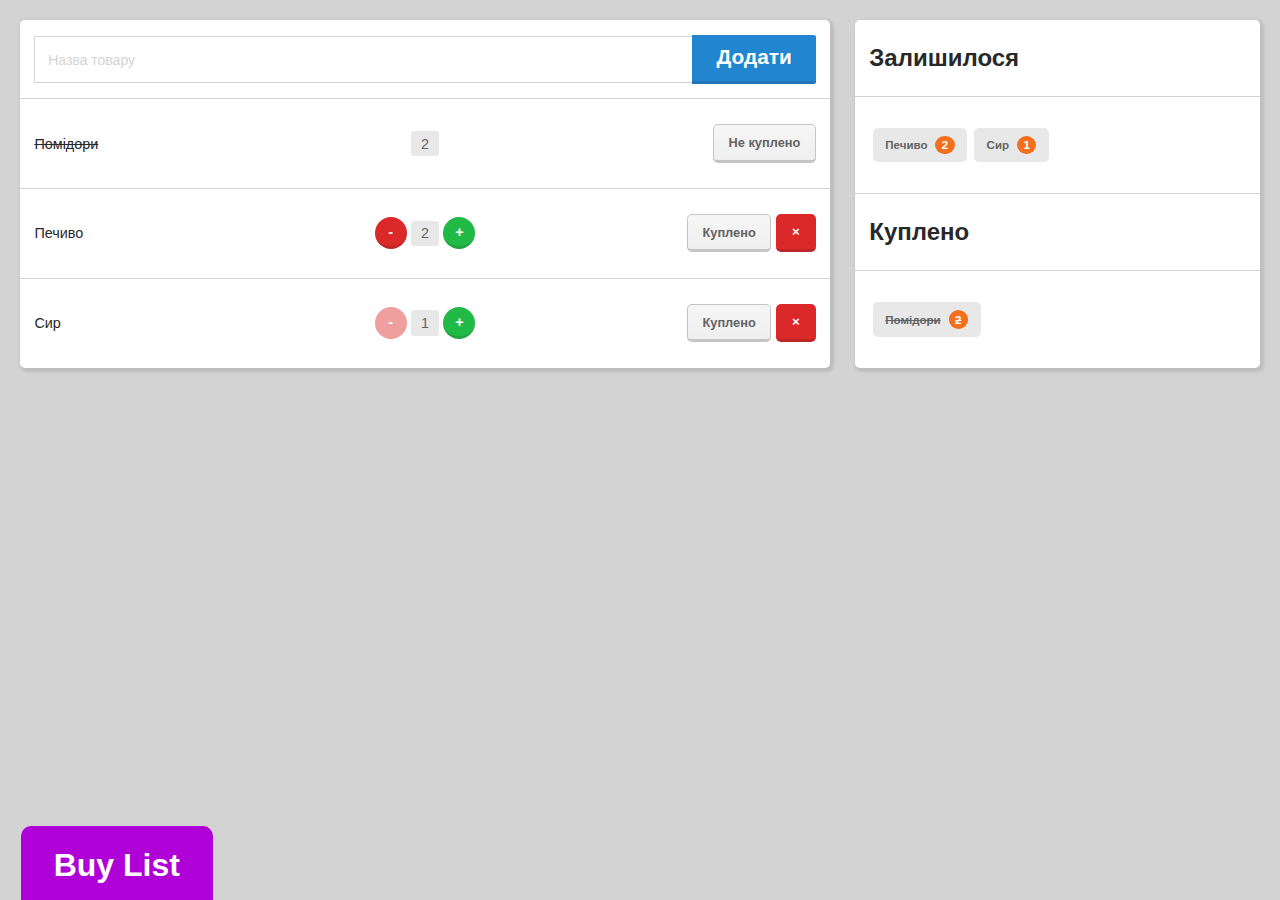
<file: index.html>
<!DOCTYPE html>
<html lang="uk">
<head>
    <title>Homework 2</title>
    <meta charset="UTF-8">
    <meta name="viewport" content="width=device-width, initial-scale=1.0">
    <link rel="stylesheet" href="main.css">
    <script src="script.js" defer></script>
</head>
<body>
    <div class="shopping-cart-container">
        <section class="product-management">
            <div class="product-search">
                <input type="text" id="product-search-input" name="search-product" placeholder="Назва товару" />
                <button type="button" id="product-add-button" data-tooltip="Додати продукт">Додати</button>
            </div>
            <div class="product-list-main">
            </div>
        </section>

        <section class="summary-lists">
            <section class="unbought-products">
                <span class="summary-title">Залишилося</span>
                <div class="unbought-product-list">
                </div>
            </section>

            <section class="purchased-products">
                <span class="summary-title">Куплено</span>
                <div class="purchased-product-list">
                </div>
            </section>
        </section>
    </div>

    <section class="badge">
        <span class="badge-title">Buy List</span>
        <div class="creator-info">
            <span class="creator-label">Created by:</span>
            <span class="creator-name">Maryna Samsoniuk</span>
        </div>
    </section>
</body>
</html>
</file>
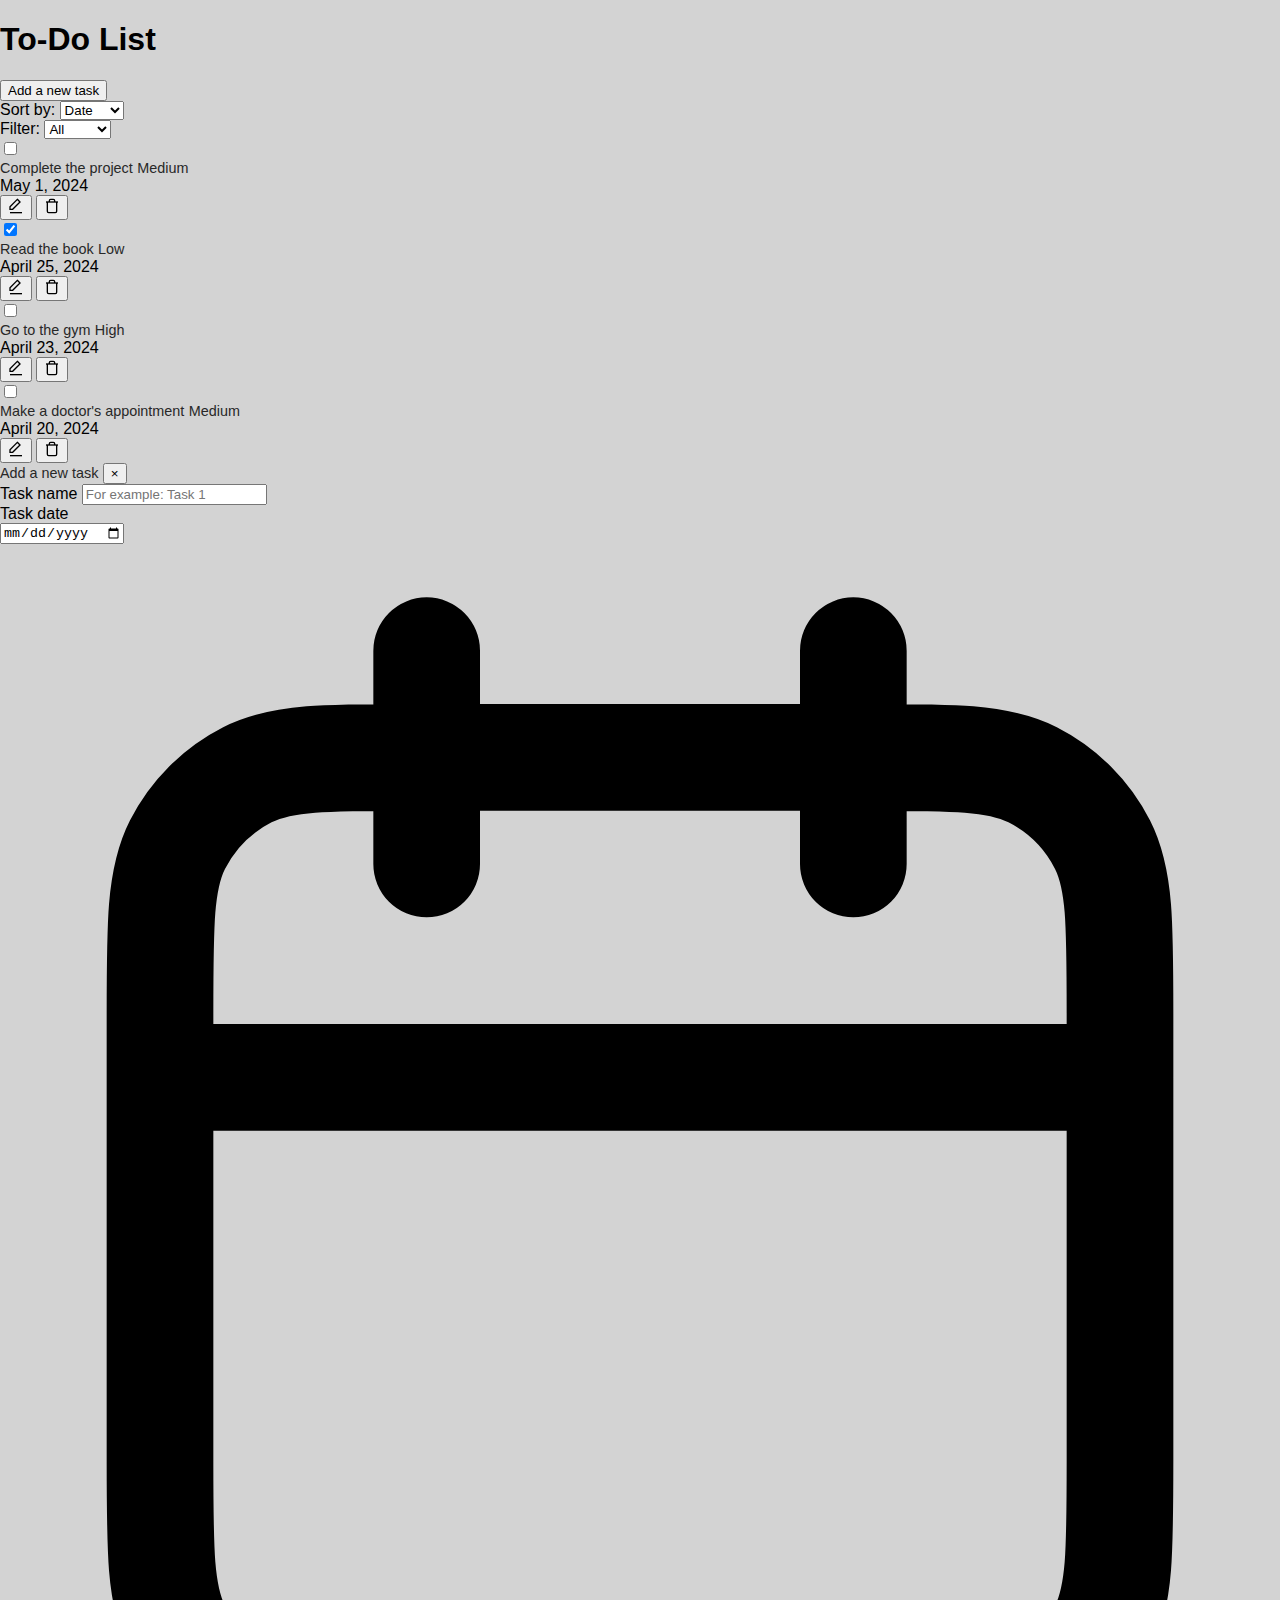
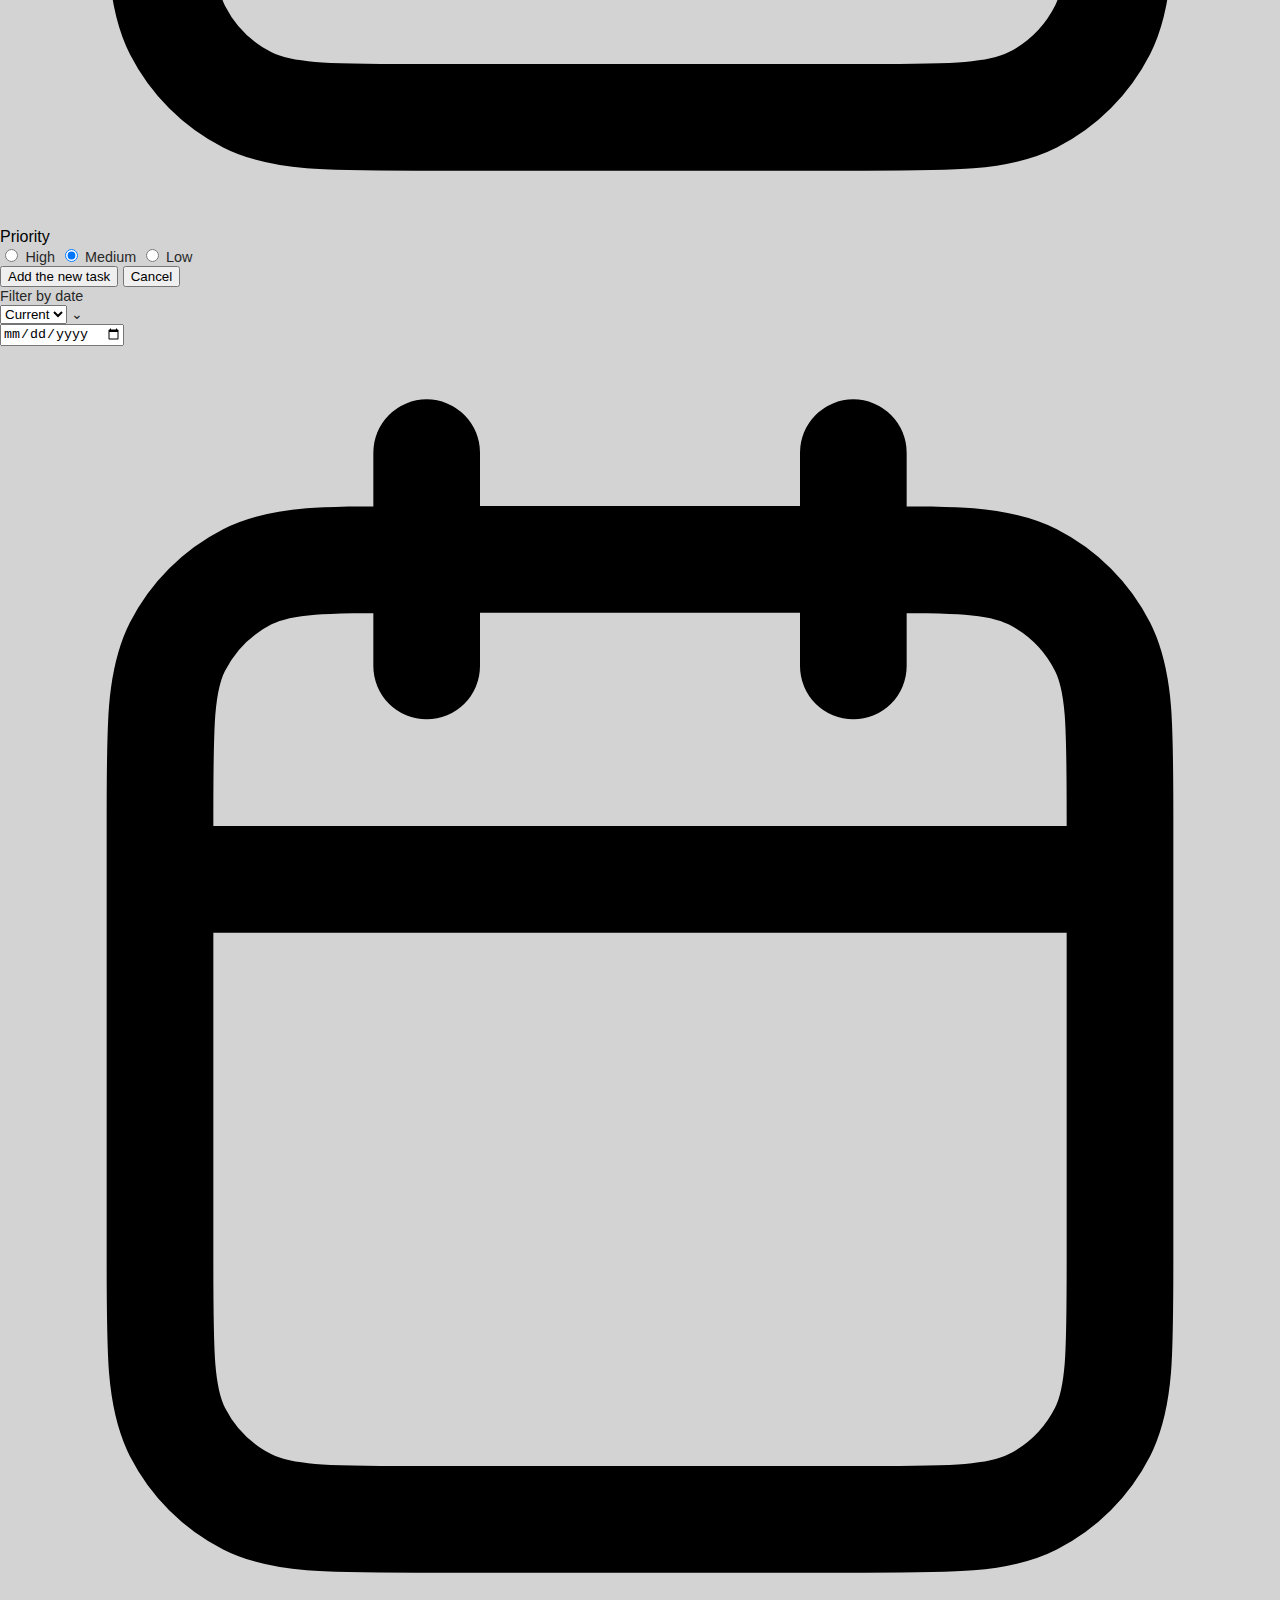
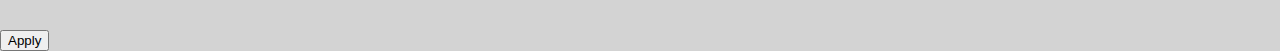
<file: lab4.html>
<!DOCTYPE html>
<html lang="uk">

<head>
    <title>Homework 4</title>
    <meta charset="UTF-8" />
    <meta name="viewport" content="width=device-width, initial-scale=1.0" />
    <link rel="stylesheet" href="main.css" />
</head>

<body>
    <main class="to-do-app">
        <h1 class="to-do-title">To-Do List</h1>

        <section class="task-adder" id="task-adder">
            <button type="button" class="add-task-button">Add a new task</button>
        </section>

        <section class="task-controls">
            <div class="control-group">
                <label for="sort-select" class="control-label">Sort by:</label>
                <select id="sort-select" class="control-select">
                    <option value="date">Date</option>
                    <option value="priority">Priority</option>
                </select>
            </div>
            <div class="control-group">
                <label for="filter-select" class="control-label">Filter:</label>
                <select id="filter-select" class="control-select">
                    <option value="all">All</option>
                    <option value="done">Current</option>
                </select>
            </div>
        </section>

        <section class="task-list">
            <article class="task-item">
                <input type="checkbox" class="task-status" />
                <div class="task-details">
                    <span class="task-title">Complete the project</span>
                    <span class="task-priority priority-medium">Medium</span>
                </div>
                <div class="task-date">May 1, 2024</div>
                <div class="task-actions">
                    <button class="edit-btn">
                        <svg width="16" height="16" viewBox="0 0 24 24" fill="none" stroke="currentColor"
                            stroke-width="2">
                            <polygon points="14,2 18,6 7,17 3,17 3,13 14,2" />
                            <line x1="3" y1="22" x2="21" y2="22" />
                        </svg>
                    </button>
                    <button class="delete-btn">
                        <svg width="16" height="16" viewBox="0 0 24 24" fill="none" stroke="currentColor"
                            stroke-width="2">
                            <polyline points="3,6 5,6 21,6" />
                            <path d="m19,6v14a2,2 0,0,1-2,2H7a2,2 0,0,1-2-2V6m3,0V4a2,2 0,0,1,2-2h4a2,2 0,0,1,2,2v2" />
                        </svg>
                    </button>
                </div>
            </article>

            <article class="task-item done">
                <input type="checkbox" class="task-status" checked />
                <div class="task-details">
                    <span class="task-title">Read the book</span>
                    <span class="task-priority priority-low">Low</span>
                </div>
                <div class="task-date">April 25, 2024</div>
                <div class="task-actions">
                    <button class="edit-btn">
                        <svg width="16" height="16" viewBox="0 0 24 24" fill="none" stroke="currentColor"
                            stroke-width="2">
                            <polygon points="14,2 18,6 7,17 3,17 3,13 14,2" />
                            <line x1="3" y1="22" x2="21" y2="22" />
                        </svg>
                    </button>
                    <button class="delete-btn">
                        <svg width="16" height="16" viewBox="0 0 24 24" fill="none" stroke="currentColor"
                            stroke-width="2">
                            <polyline points="3,6 5,6 21,6" />
                            <path d="m19,6v14a2,2 0,0,1-2,2H7a2,2 0,0,1-2-2V6m3,0V4a2,2 0,0,1,2-2h4a2,2 0,0,1,2,2v2" />
                        </svg>
                    </button>
                </div>
            </article>

            <article class="task-item">
                <input type="checkbox" class="task-status" />
                <div class="task-details">
                    <span class="task-title">Go to the gym</span>
                    <span class="task-priority priority-high">High</span>
                </div>
                <div class="task-date">April 23, 2024</div>
                <div class="task-actions">
                    <button class="edit-btn">
                        <svg width="16" height="16" viewBox="0 0 24 24" fill="none" stroke="currentColor"
                            stroke-width="2">
                            <polygon points="14,2 18,6 7,17 3,17 3,13 14,2" />
                            <line x1="3" y1="22" x2="21" y2="22" />
                        </svg>
                    </button>
                    <button class="delete-btn">
                        <svg width="16" height="16" viewBox="0 0 24 24" fill="none" stroke="currentColor"
                            stroke-width="2">
                            <polyline points="3,6 5,6 21,6" />
                            <path d="m19,6v14a2,2 0,0,1-2,2H7a2,2 0,0,1-2-2V6m3,0V4a2,2 0,0,1,2-2h4a2,2 0,0,1,2,2v2" />
                        </svg>
                    </button>
                </div>
            </article>

            <article class="task-item">
                <input type="checkbox" class="task-status" />
                <div class="task-details">
                    <span class="task-title">Make a doctor's appointment</span>
                    <span class="task-priority priority-medium">Medium</span>
                </div>
                <div class="task-date">April 20, 2024</div>
                <div class="task-actions">
                    <button class="edit-btn">
                        <svg width="16" height="16" viewBox="0 0 24 24" fill="none" stroke="currentColor"
                            stroke-width="2">
                            <polygon points="14,2 18,6 7,17 3,17 3,13 14,2" />
                            <line x1="3" y1="22" x2="21" y2="22" />
                        </svg>
                    </button>
                    <button class="delete-btn">
                        <svg width="16" height="16" viewBox="0 0 24 24" fill="none" stroke="currentColor"
                            stroke-width="2">
                            <polyline points="3,6 5,6 21,6" />
                            <path d="m19,6v14a2,2 0,0,1-2,2H7a2,2 0,0,1-2-2V6m3,0V4a2,2 0,0,1,2-2h4a2,2 0,0,1,2,2v2" />
                        </svg>
                    </button>
                </div>
            </article>
        </section>
    </main>

    <div class="new-task-window hidden">
        <header class="window-header">
            <span class="add-title">Add a new task</span>
            <button class="close-btn" onclick="closePopup()">×</button>
        </header>

        <form class="add-new-task">
            <div class="form-group">
                <label for="task-name">Task name</label>
                <input type="text" id="task-name" name="task-name" placeholder="For example: Task 1" required>
            </div>

            <div class="form-group">
                <label for="task-date">Task date</label>
                <div class="task-date-info">
                    <input type="date" id="task-date" name="task-date" required>
                    <svg class="calendar-icon" viewBox="0 0 24 24" fill="none" xmlns="http://www.w3.org/2000/svg">
                        <path
                            d="M21 10H3M16 2V6M8 2V6M7.8 22H16.2C17.8802 22 18.7202 22 19.362 21.673C19.9265 21.3854 20.3854 20.9265 20.673 20.362C21 19.7202 21 18.8802 21 17.2V8.8C21 7.11984 21 6.27976 20.673 5.63803C20.3854 5.07354 19.9265 4.6146 19.362 4.32698C18.7202 4 17.8802 4 16.2 4H7.8C6.11984 4 5.27976 4 4.63803 4.32698C4.07354 4.6146 3.6146 5.07354 3.32698 5.63803C3 6.27976 3 7.11984 3 8.8V17.2C3 18.8802 3 19.7202 3.32698 20.362C3.6146 20.9265 4.07354 21.3854 4.63803 21.673C5.27976 22 6.11984 22 7.8 22Z"
                            stroke="currentColor" stroke-width="2" stroke-linecap="round" stroke-linejoin="round" />
                    </svg>
                </div>
            </div>

            <div class="form-group">
                <label class="priority-label">Priority</label>
                <div class="priority-options">
                    <label class="priority-option">
                        <input type="radio" name="priority" value="high">
                        <span class="priority-text">High</span>
                    </label>
                    <label class="priority-option">
                        <input type="radio" name="priority" value="medium" checked>
                        <span class="priority-text">Medium</span>
                    </label>
                    <label class="priority-option">
                        <input type="radio" name="priority" value="low">
                        <span class="priority-text">Low</span>
                    </label>
                </div>
            </div>

            <div class="form-buttons">
                <button type="submit" class="add-btn">Add the new task</button>
                <button type="button" class="cancel-btn" onclick="closePopup()">Cancel</button>
            </div>
        </form>
    </div>


    <div class="task-filter-window hidden">
        <span class="filter-title">Filter by date</span>

        <div class="filter-select">
            <select>
                <option>Current</option>
                <option>All</option>
                <option>Past</option>
            </select>
            <span class="arrow">⌄</span>
        </div>

        <div class="filter-date-info">
            <input type="date" id="filter-date" name="filter-date" required>
            <svg class="calendar-icon" viewBox="0 0 24 24" fill="none" xmlns="http://www.w3.org/2000/svg">
                <path
                    d="M21 10H3M16 2V6M8 2V6M7.8 22H16.2C17.8802 22 18.7202 22 19.362 21.673C19.9265 21.3854 20.3854 20.9265 20.673 20.362C21 19.7202 21 18.8802 21 17.2V8.8C21 7.11984 21 6.27976 20.673 5.63803C20.3854 5.07354 19.9265 4.6146 19.362 4.32698C18.7202 4 17.8802 4 16.2 4H7.8C6.11984 4 5.27976 4 4.63803 4.32698C4.07354 4.6146 3.6146 5.07354 3.32698 5.63803C3 6.27976 3 7.11984 3 8.8V17.2C3 18.8802 3 19.7202 3.32698 20.362C3.6146 20.9265 4.07354 21.3854 4.63803 21.673C5.27976 22 6.11984 22 7.8 22Z"
                    stroke="currentColor" stroke-width="2" stroke-linecap="round" stroke-linejoin="round" />
            </svg>
        </div>

        <button class="apply-btn">Apply</button>
    </div>

</body>

</html>
</file>
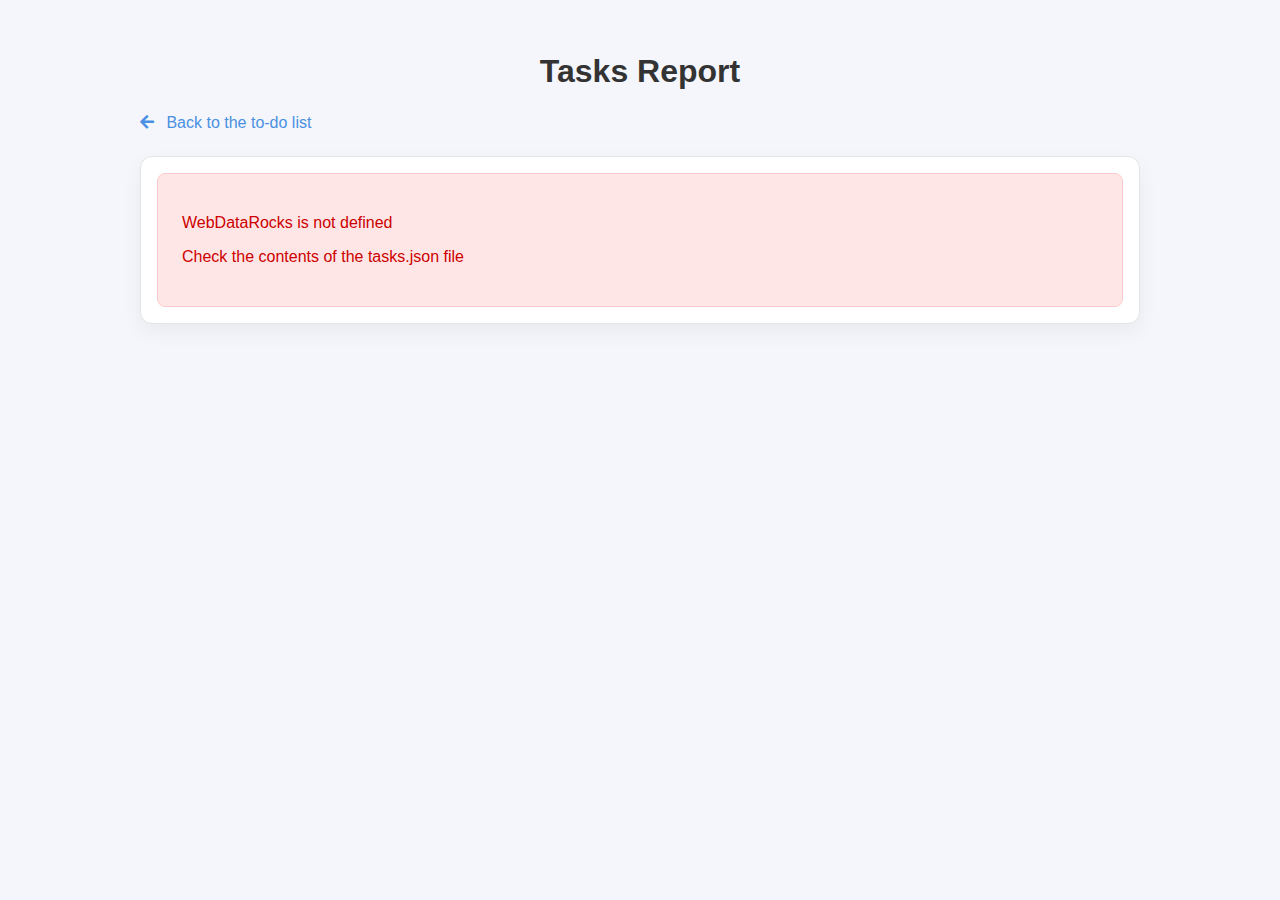
<file: report.html>
<!DOCTYPE html>
<html lang="en">
<head>
    <meta charset="UTF-8">
    <meta name="viewport" content="width=device-width, initial-scale=1.0">
    <title>Tasks Report</title>
    <link rel="stylesheet" href="report.css">
    <link rel="stylesheet" href="https://cdn.webdatarocks.com/latest/webdatarocks.min.css">
    <link rel="stylesheet" href="https://cdnjs.cloudflare.com/ajax/libs/font-awesome/5.15.4/css/all.min.css">
</head>
<body>
    <div class="container">
        <h1>Tasks Report</h1>
        <a href="lab4.html" class="back-link"><i class="fas fa-arrow-left"></i> Back to the to-do list</a>
    
        <div id="wdr-component"></div>
    </div>

    <script src="https://cdn.webdatarocks.com/latest/webdatarocks.toolbar.min.js"></script>
    <script src="https://cdn.webdatarocks.com/latest/webdatarocks.js"></script>

    <script src="report.js"></script>
</body>
</html>
</file>
<file: main.css>
:root {
    --light-text-color: #636363;
    --dark-text-color: #282828;
    --light-blue-color: #2185D0;
    --dark-blue-color: #2276b7;
    --orange: #f2701d;
    --light-purple-color: #ae00d7;
    --dark-purple-color: #4d01da;
    --light-gray-color: #f6f6f6;
    --dark-gray-color: #c5c5c6;
}

html {
    font-size: 16px;
}

body {
    background-color: lightgray;
    box-sizing: border-box;
    font-family: Arial, sans-serif;
    margin: 0;
    padding: 0;
}

span {
    color: var(--dark-text-color);
    font-size: 0.9em;
} 

.bought {
    text-decoration: line-through;
}

.inaccessible {
    display: none;
}

button:active {
    transform: scale(0.97);
}

.purchase-status-button {
    background: linear-gradient(to bottom, #f6f6f6, #efefef);
    border: 1px solid var(--dark-gray-color);
    border-bottom: 3px solid var(--dark-gray-color);
    border-radius: 5px;
    padding: 0.6rem 0.9rem;
    color: var(--light-text-color);
    cursor: pointer;
    white-space: nowrap;
    flex-shrink: 0;
    font-weight: bold;
    font-size: 0.8rem;
}

.purchase-status-button:active {
    background: linear-gradient(to bottom, #e8e8e8, #d8d8d8);
}

.delete-button {
    background-color: #db2828;
    border: none;
    border-bottom: 3px solid #bf2627;
    border-radius: 5px;
    color: white;
    cursor: pointer;
    flex-shrink: 0;
    padding: 0.5rem 1rem;
    font-weight: bold;
}

.delete-button:active {
    background-color: #c01717;
}

.quantity-controls button {
    width: 2rem;
    height: 2rem;
    border-radius: 50%;
    color: white;
    font-size: 0.9rem;
    cursor: pointer;
    flex-shrink: 0;
    font-weight: bold;
}

.increase-button {
    background-color: #22ba46;
    border: none;
    border-bottom: 3px solid #22a340;
}

.increase-button:not(:disabled):active {
    background-color: #1e9f3c;
}

.increase-button:disabled {
    background-color: #96dba5;
    border: none;
    border-bottom: 3px solid #96dba5;
    cursor: not-allowed;
}

.decrease-button {
    background-color: #db2828;
    border: none;
    border-bottom: 3px solid #bf2627;
}

.decrease-button:not(:disabled):active {
    background-color: #c01717;
}

.decrease-button:disabled {
    background-color: #ef9f9e;
    border: none;
    border-bottom: 3px solid #ef9f9e;
    cursor: not-allowed;
}

#product-add-button {
    padding: 0.6em 1.5rem;
    border: none;
    border-bottom: 3px solid var(--dark-blue-color);
    border-top-right-radius: 2px;
    border-bottom-right-radius: 2px;
    background-color: var(--light-blue-color);
    color: white;
    font-weight: bold;
    cursor: pointer;
    font-size: 1.3rem;
    line-height: 1;
}

#product-add-button:active {
    background-color: #1e6f9c;
}

#product-search-input {
    padding: 0.6em 0.8rem;
    border: 1px solid lightgray;
    border-top-left-radius: 2px;
    border-bottom-left-radius: 2px;
    border-right: none;
    width: 100%;
    font-size: 1.2rem;
    line-height: 1;
}

#product-search-input::placeholder {
    color: lightgray;
    font-size: 14px;
}

#new-product-name {
    color: #636363;
    border-radius: 3px;
    border: 1px solid #2185D0;
    box-shadow: 0 0 3px 2px rgba(33, 133, 208, 0.5);
    padding: 5px;
    box-sizing: border-box;
    width: 50%;
    font-weight: bold;
}

.shopping-cart-container {
    display: grid;
    grid-template-columns: 2fr 1fr;
    align-items: start;
    gap: 2%;
    padding: 20px;
}

.product-management,
.summary-lists {
    background-color: #fff;
    border-radius: 5px;
    box-shadow: 2px 2px 3px 2px rgba(0, 0, 0, 0.1);
    min-width: 0;
}

.product-management {
    padding: 15px 0;
}

.summary-lists {
    overflow: hidden;
    display: flex;
    flex-direction: column;
    height: 100%;
}

.product-search {
    display: flex;
    align-items: center;
    justify-content: center;
    padding: 0 0.9rem 0.9rem;
}

.product-card {
    border-top: 1px solid lightgray;
    display: flex;
    align-items: center;
    justify-content: space-between;
    padding: 0.9rem;
    gap: 0.5rem;
    min-height: 60px;
}

.product-card:hover {
    background-color: #f9f9f9;
}

.product-card:last-child {
    padding-bottom: 0;
}

.product-info {
    width: 30%;
    min-width: 100px;
    flex-shrink: 1;
}

.product-controls {
    width: 30%;
    min-width: 130px;
    display: flex;
    justify-content: flex-end;
    flex-shrink: 0;
    gap: 0.3rem;
}

.quantity-display,
.quantity-controls {
    display: flex;
    align-items: center;
    justify-content: center;
    width: 25%;
    min-width: 90px;
    flex-shrink: 0;
}

.quantity-value {
    background-color: #e8e8e8;
    padding: 0.3rem 0.6rem;
    margin: 0 0.3rem;
    border-radius: 3px;
    color: var(--light-text-color);
    font-size: 0.9rem;
}

.unbought-products,
.purchased-products {
    display: flex;
    flex-direction: column;
    flex: 1;
}

.summary-title {
    display: block;
    font-size: 1.5rem;
    font-weight: bold;
    color: var(--dark-text-color);
    padding: 1.5rem 0.9rem;
}

.unbought-product-list,
.purchased-product-list {
    display: flex;
    flex-wrap: wrap;
    align-items: center;
    padding: 1.3rem 0.9rem;
    border-top: 1px solid lightgrey;
    flex: 1;
    overflow-y: auto;
}

.unbought-product-list {
    border-bottom: 1px solid lightgrey;
}

.summary-product {
    background-color: #e8e8e8;
    border-radius: 5px;
    display: inline-flex;
    align-items: center;
    justify-content: center;
    padding: 0.5rem 0.8rem;
    margin: 0.2rem;
    font-size: 0.8rem;
    font-weight: bold;
    max-width: 100%;
    box-sizing: border-box;
}

.summary-product:hover {
    background-color: #d8d8d8;
}

.summary-product-name {
    color: var(--light-text-color);
}

.summary-product-quantity {
    background-color: var(--orange);
    color: #fff;
    padding: 0.2rem 0.4rem;
    border-radius: 50%;
    margin-left: 0.5rem;
}

.badge {
    background-color: var(--light-purple-color);
    border-top-left-radius: 10px;
    border-top-right-radius: 10px;
    position: fixed;
    width: 9.4rem;
    height: 2rem;
    bottom: 0;
    left: 1.3rem;
    padding: 1.3rem;
    transition: all 1s ease;
    overflow: hidden;
    z-index: 1000;
}

.badge:hover {
    height: 6.9rem;
    background-color: var(--dark-purple-color);
}

.badge-title {
    color: white;
    font-size: 2rem;
    font-weight: bold;
    display: flex;
    justify-content: center;
}

.creator-info {
    opacity: 0;
    margin: 0.6rem;
    transition: opacity 1s ease;
}

.badge:hover .creator-info {
    opacity: 1;
}

.creator-label {
    color: white;
    font-size: 1rem;
}

.creator-name {
    color: white;
    font-size: 1.6rem; 
}

[data-tooltip] {
    position: relative;
    cursor: pointer;
}

[data-tooltip]::after {
    content: attr(data-tooltip);
    position: absolute;
    top: -20px;
    left: 50%;
    transform: translateX(-50%) translateY(10px) scale(0.8);
    background-color: var(--light-purple-color);
    color: #fff;
    padding: 5px 10px;
    border-radius: 10px;
    font-size: 0.7rem;
    white-space: nowrap;
    opacity: 0;
    pointer-events: none;
    transition: opacity 0.3s ease, transform 0.3s ease;
    z-index: 10;
}

[data-tooltip]:hover::after {
    opacity: 1;
    transform: translateX(-50%) translateY(-5px) scale(1);
}

@media (max-width: 680px) and (min-width: 501px) {
    html {
        font-size: 14px;
    }
    
    .shopping-cart-container {
        gap: 1.5%;
    }
    
    .product-card {
        padding: 0.7rem 0.5rem;
        gap: 0.3rem;
    }
    
    .product-info {
        width: 30%;
        min-width: 80px;
    }
    
    .quantity-display,
    .quantity-controls {
        width: 30%;
        min-width: 80px;
    }
    
    .product-controls {
        width: 30%;
        min-width: 120px;
        gap: 0.2rem;
    }
    
    .purchase-status-button {
        padding: 0.4rem 0.7rem;
        font-size: 0.7rem;
    }
    
    .delete-button {
        padding: 0.2rem 0.2rem;
        width: 1.8rem;
        height: 1.8rem;
    }
    
    .quantity-controls button {
        width: 1.8rem;
        height: 1.8rem;
        font-size: 0.8rem;
    }
    
    .quantity-value {
        padding: 0.2rem 0.4rem;
        font-size: 0.8rem;
    }
} 

@media (max-width: 500px) {
    .shopping-cart-container {
        grid-template-columns: 1fr;
    }
}

@media (max-width: 480px) {
    html {
        font-size: 14px;
    }

    .product-card {
        flex-direction: column;
        align-items: center;
        gap: 0.8rem;
        text-align: center;
    }
    
    .product-info {
        width: 100%;
        order: 1;
        display: flex;
        justify-content: center;
    }
    
    .quantity-display,
    .quantity-controls {
        width: 100%;
        order: 2;
        justify-content: center;
    }
    
    .product-controls {
        width: 100%;
        order: 3;
        justify-content: center;
        gap: 0.3rem;
    }
    
    .purchase-status-button {
        padding: 0.4rem 1rem;
        font-size: 0.75rem;
    }

    .delete-button {
        padding: 0.2rem 0.2rem;
        font-size: 0.75rem;
        width: 2rem;
        height: 2rem;
    }
}

@media print {
    .badge {
        background-color: white;
        border: 2px solid var(--dark-purple-color);
        border-radius: 10px;
        position: static; 
        height: fit-content;
    }
    
    .badge .badge-title {
        display: none;
    }
    
    .badge .creator-info {
        opacity: 1;
        margin: 0;
    }
    
    .badge .creator-label,
    .badge .creator-name {
        color: var(--dark-purple-color);
    }
}
</file>
<file: report.css>
body {
  font-family: "Segoe UI", sans-serif;
  background-color: #f4f6fb;
  color: #2e2e2e;
  margin: 0;
  padding: 2rem;
}

h1 {
  text-align: center;
  color: #333;
  font-weight: 600;
  margin-bottom: 1.5rem;
}

.container {
  max-width: 1000px;
  margin: 0 auto;
}

.back-link {
  display: inline-block;
  margin-bottom: 1.5rem;
  text-decoration: none;
  color: #4a90e2;
  font-weight: 300;
  transition: color 0.2s;
}

.back-link i {
  margin-right: 0.5rem;
}

.back-link:hover {
  color: #2b6cb0;
}

#wdr-component {
  border-radius: 12px;
  border: 1px solid #e5e5e5;
  box-shadow: 0 8px 20px rgba(0, 0, 0, 0.05);
  background-color: #ffffff;
  padding: 1rem;
}

.webdatarocks {
  font-size: 14px;
  background-color: #ffffff;
  border: none;
}

.webdatarocks-grid,
.webdatarocks-cell {
  font-family: "Segoe UI", sans-serif;
  font-size: 14px;
  color: #2e2e2e;
}

.error {
  padding: 1.5rem;
  background-color: #ffe6e6;
  border: 1px solid #ffcccc;
  border-radius: 8px;
  color: #c00;
  font-weight: 500;
}
</file>
